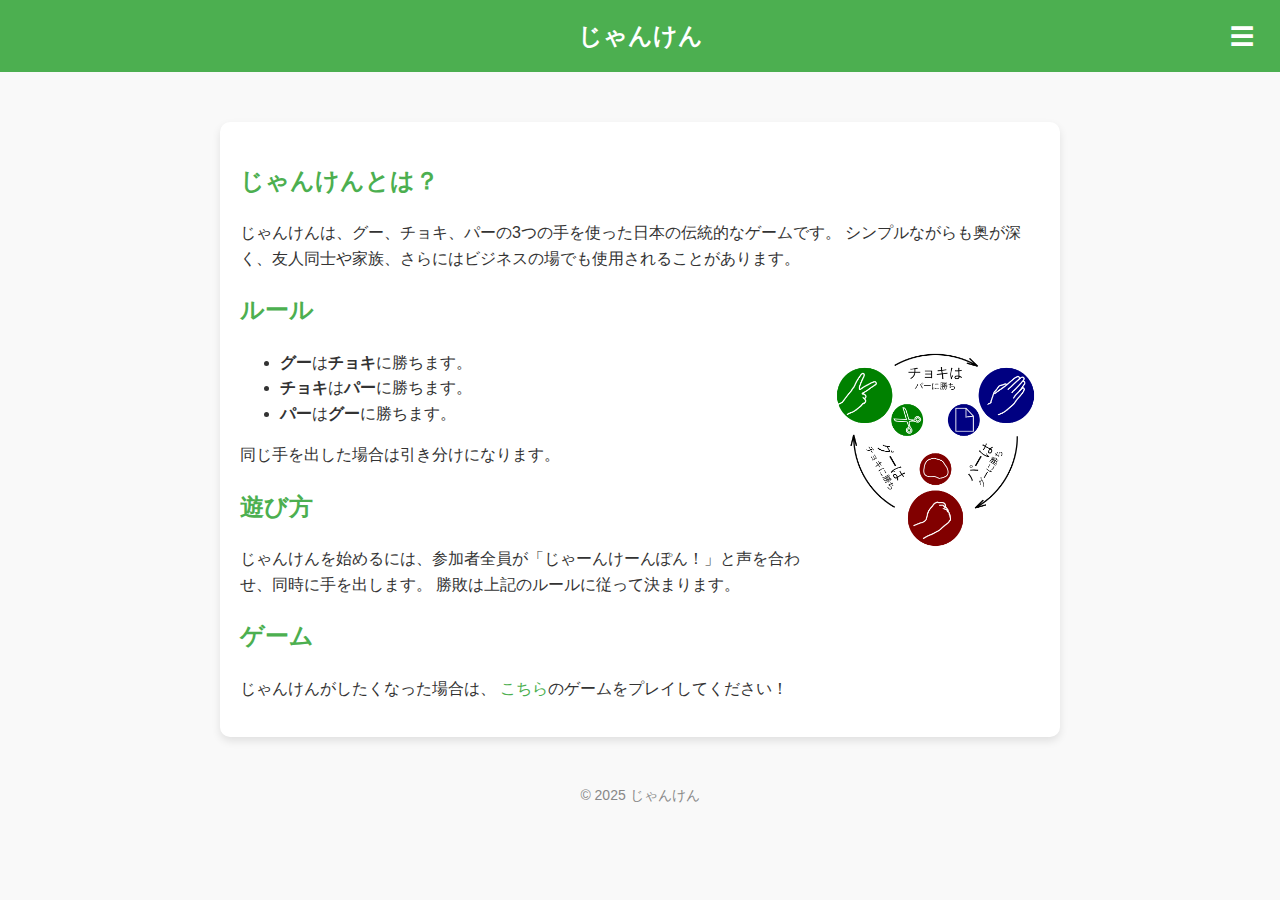
<file: index.html>
<!DOCTYPE html>
<html lang="ja">
<head>
    <meta charset="UTF-8">
    <meta name="viewport" content="width=device-width, initial-scale=1.0">
    <title>じゃんけん</title>
    <style>
        body {
            font-family: 'Arial', sans-serif;
            background-color: #f9f9f9;
            color: #333;
            margin: 0;
            padding: 0;
        }

        header {
            background-color: #4CAF50;
            color: white;
            padding: 20px;
            position: relative;
            text-align: center;
            font-size: 24px;
            font-weight: bold;
        }

        .menu {
            display: none;
            flex-direction: column;
            background-color: #4CAF50;
            position: absolute;
            top: 60px;
            right: 20px;
            padding: 10px;
            border-radius: 5px;
        }

        .menu a {
            color: white;
            text-decoration: none;
            padding: 10px;
            border-bottom: 1px solid rgba(255, 255, 255, 0.3);
        }

        .menu a:last-child {
            border-bottom: none;
        }

        .menu a:hover {
            background-color: #45a049;
        }

        .hamburger {
            cursor: pointer;
            font-size: 24px;
            color: white;
            position: absolute;
            top: 20px;
            right: 20px;
            background: none;
            border: none;
        }

        main {
            margin: 50px auto;
            padding: 20px;
            max-width: 800px;
            background-color: white;
            box-shadow: 0 4px 8px rgba(0, 0, 0, 0.1);
            border-radius: 10px;
            line-height: 1.6;
        }

        h2 {
            color: #4CAF50;
        }

        footer {
            margin-top: 20px;
            font-size: 14px;
            color: #888;
            text-align: center;
        }

        a {
            color: #4CAF50;
            text-decoration: none;
        }

        a:hover {
            text-decoration: underline;
        }
    </style>
</head>
<body>
    <header>
        じゃんけん
        <button class="hamburger" onclick="toggleMenu()">☰</button>
        <nav class="menu" id="menu">
            <a href="index.html">じゃんけんとは</a>
            <a href="game.html">ゲーム</a>
        </nav>
    </header>
    <main>
        <h2>じゃんけんとは？</h2>
        <p>
            じゃんけんは、グー、チョキ、パーの3つの手を使った日本の伝統的なゲームです。
            シンプルながらも奥が深く、友人同士や家族、さらにはビジネスの場でも使用されることがあります。
        </p>

        <h2>ルール</h2>
        <ul>
            <img src="Rock-paper-scissors.svg.png" height="200px" align="right">
            <li><strong>グー</strong>は<strong>チョキ</strong>に勝ちます。</li>
            <li><strong>チョキ</strong>は<strong>パー</strong>に勝ちます。</li>
            <li><strong>パー</strong>は<strong>グー</strong>に勝ちます。</li>
        </ul>
        <p>
            同じ手を出した場合は引き分けになります。
        </p>

        <h2>遊び方</h2>
        <p>
            じゃんけんを始めるには、参加者全員が「じゃーんけーんぽん！」と声を合わせ、同時に手を出します。
            勝敗は上記のルールに従って決まります。
        </p>

        <h2>ゲーム</h2>
        <p>
            じゃんけんがしたくなった場合は、
            <a href="game.html">こちら</a>のゲームをプレイしてください！
        </p>
    </main>
    <footer>
        © 2025 じゃんけん
    </footer>

    <script>
        // ハンバーガーメニューのトグル
        function toggleMenu() {
            const menu = document.getElementById('menu');
            if (menu.style.display === 'flex') {
                menu.style.display = 'none';
            } else {
                menu.style.display = 'flex';
            }
        }
    </script>
</body>
</html>
</file>
